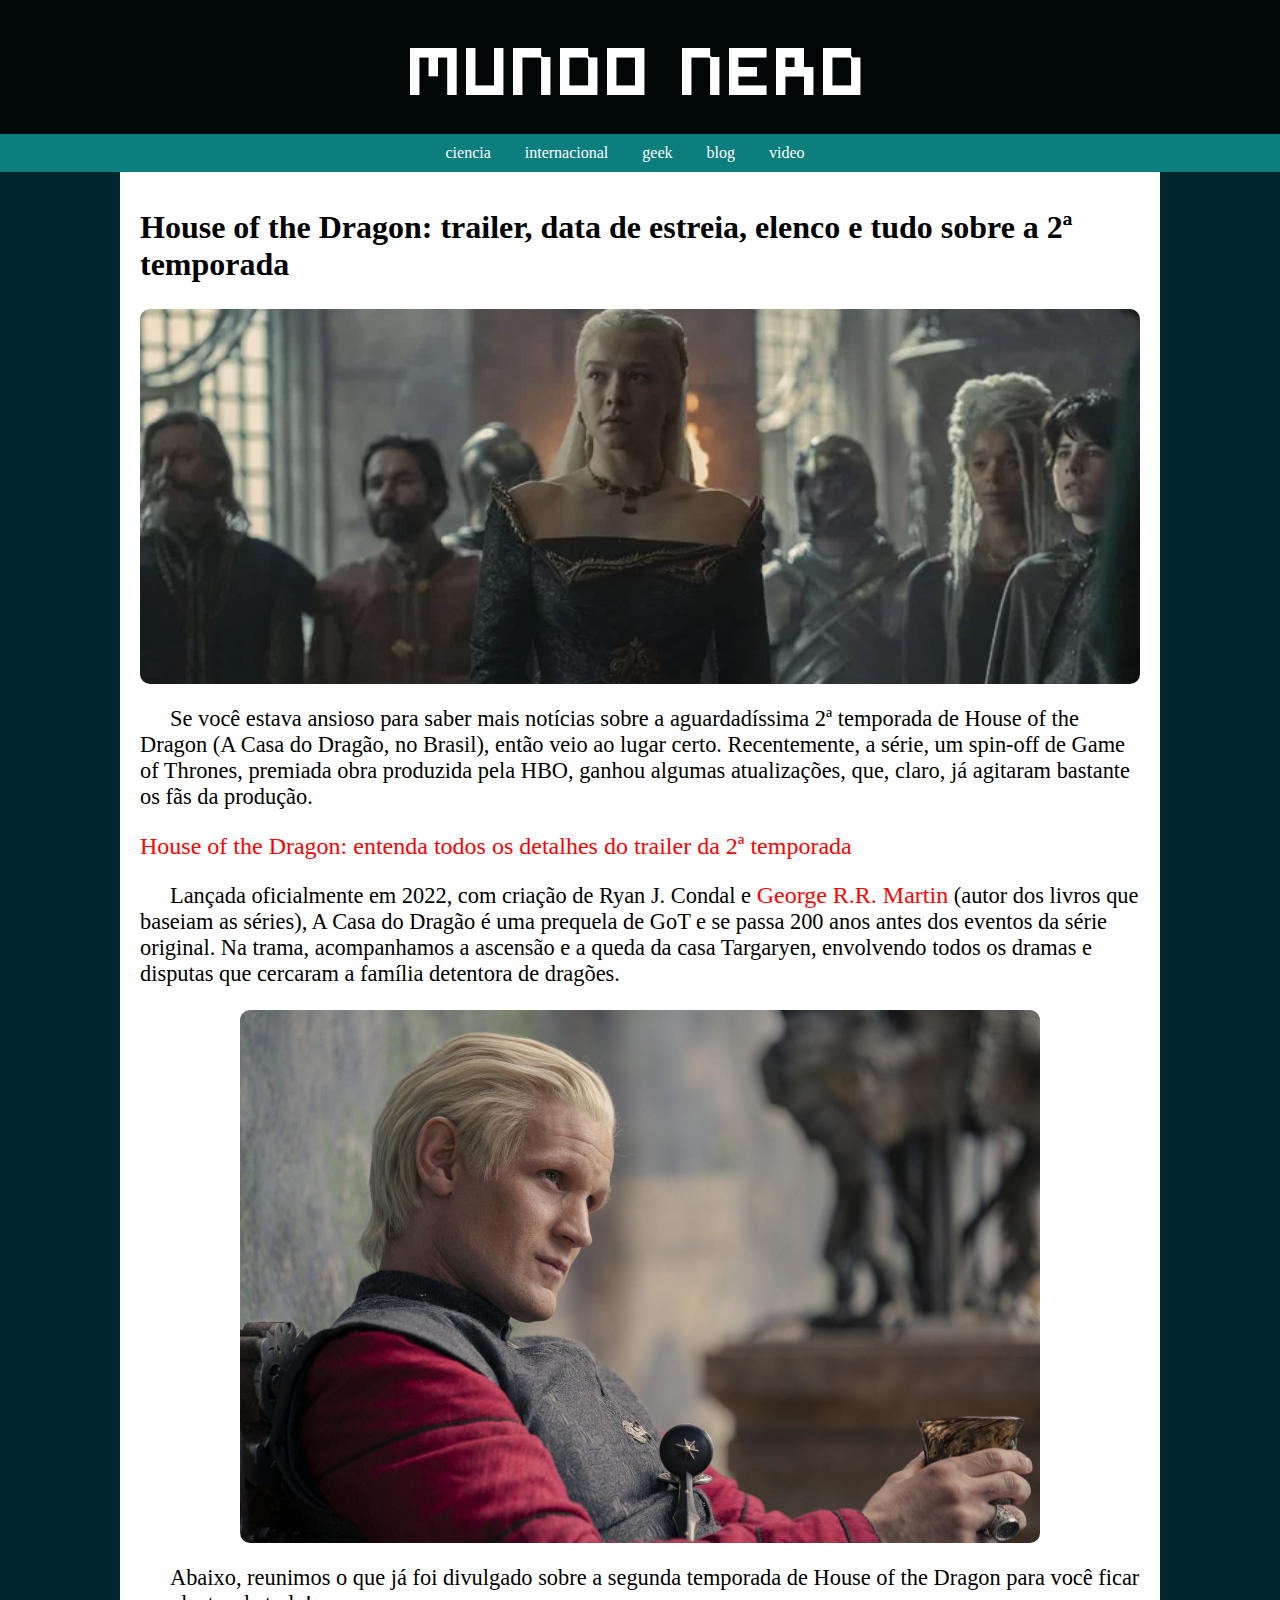
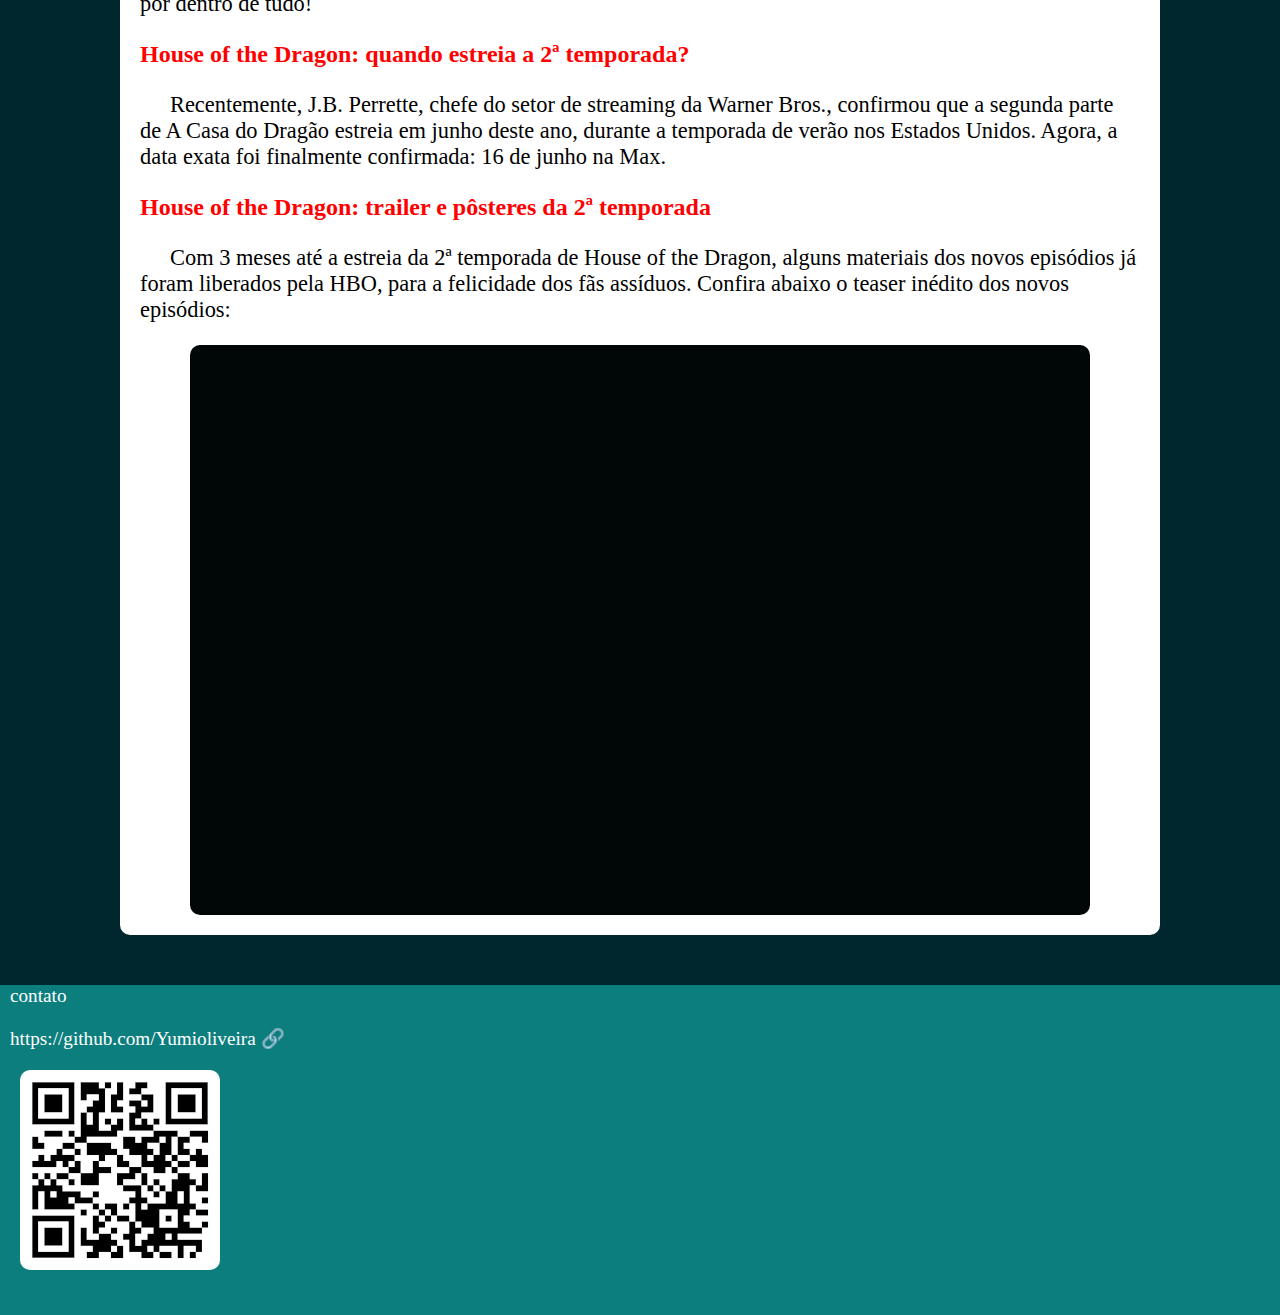
<file: index.html>
<!DOCTYPE html>
<html lang="pt-br">
<head>
    <meta charset="UTF-8">
    <meta name="viewport" content="width=device-width, initial-scale=1.0">
    <link rel="stylesheet" href="https://cdnjs.cloudflare.com/ajax/libs/font-awesome/6.5.2/css/all.min.css">
    <title>Mundo nerd</title>
    <link rel="stylesheet" href="style.css">
    <link rel="shortcut icon" href="favicon.ico" type="image/x-icon">
</head>
<body>
    <header>
        mundo nerd
    </header>
    <nav>
        <a href="#">ciencia</a>
        <a href="#">internacional</a>
        <a href="#">geek</a>
        <a href="#">blog</a>
        <a href="#">video</a>
    </nav>
    <main>
        <article>
            <h2>House of the Dragon: trailer, data de estreia, elenco e tudo sobre a 2ª temporada</h2>

            <picture>
                <source media="(max-width: 670px)" srcset="casa do dragao_pq.webp">
                <img src="geek/casa do dragao.webp" class="primeiro_post" alt="">
            </picture>

            <p>Se você estava ansioso para saber mais notícias sobre a aguardadíssima 2ª temporada de House of the Dragon (A Casa do Dragão, no Brasil), então veio ao lugar certo. Recentemente, a série, um spin-off de Game of Thrones, premiada obra produzida pela HBO, ganhou algumas atualizações, que, claro, já agitaram bastante os fãs da produção.</p>

            <a href="" class="links_de_fora">House of the Dragon: entenda todos os detalhes do trailer da 2ª temporada</a>

            <p>Lançada oficialmente em 2022, com criação de Ryan J. Condal e <a href="">George R.R. Martin</a> (autor dos livros que baseiam as séries), A Casa do Dragão é uma prequela de GoT e se passa 200 anos antes dos eventos da série original. Na trama, acompanhamos a ascensão e a queda da casa Targaryen, envolvendo todos os dramas e disputas que cercaram a família detentora de dragões.</p>

            <img src="geek/daemon_gd.jpg" alt="">

            <p>Abaixo, reunimos o que já foi divulgado sobre a segunda temporada de House of the Dragon para você ficar por dentro de tudo!</p>

            

            <h3>House of the Dragon: quando estreia a 2ª temporada?</h3>

            <p>Recentemente, J.B. Perrette, chefe do setor de streaming da Warner Bros., confirmou que a segunda parte de A Casa do Dragão estreia em junho deste ano, durante a temporada de verão nos Estados Unidos. Agora, a data exata foi finalmente confirmada: 16 de junho na Max.</p>

            <h3>House of the Dragon: trailer e pôsteres da 2ª temporada</h3>

            <p>Com 3 meses até a estreia da 2ª temporada de House of the Dragon, alguns materiais dos novos episódios já foram liberados pela HBO, para a felicidade dos fãs assíduos. Confira abaixo o teaser inédito dos novos episódios:</p>

            <div class="video">
                 <iframe width="560" height="315" src="https://www.youtube.com/embed/2O4IYX06cZY?si=2cHKTRyY3KOet9PJ" title="YouTube video player" frameborder="0" allow="accelerometer; autoplay; clipboard-write; encrypted-media; gyroscope; picture-in-picture; web-share" referrerpolicy="strict-origin-when-cross-origin" allowfullscreen></iframe>
            </div>


        </article>
    </main>
    <footer>
        <p>contato</p>
        <a href="https://github.com/Yumioliveira" target="_blank">https://github.com/Yumioliveira</a>

        <img src="QR.png" alt="">
    </footer>
</body>
</html>
</file>
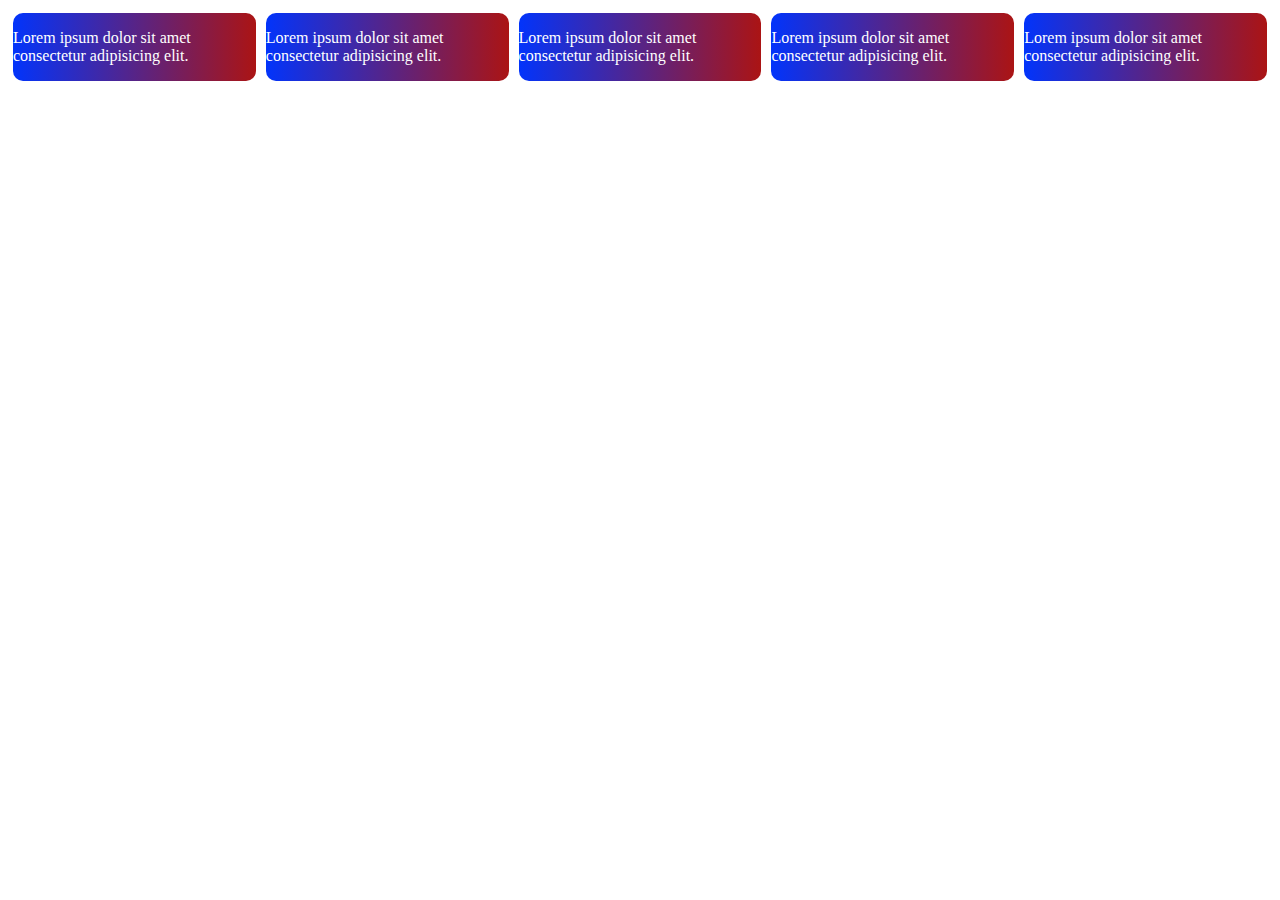
<file: midia_responsiva/index.html>
<!DOCTYPE html>
<html lang="pt-br">
<head>
    <meta charset="UTF-8">
    <meta name="viewport" content="width=device-width, initial-scale=1.0">
    <title>Midia query</title>
    <link rel="stylesheet" href="style.css">
</head>
<body> <section class="container">
    <div class="content">
        <p class="lorem">
            Lorem ipsum dolor sit amet consectetur adipisicing elit.
        </p>
    </div>
    <div class="content">
        <p class="lorem">
            Lorem ipsum dolor sit amet consectetur adipisicing elit.
        </p>
    </div>
    <div class="content">
        <p class="lorem">
            Lorem ipsum dolor sit amet consectetur adipisicing elit.
        </p>
    </div>
    <div class="content">
        <p class="lorem">
            Lorem ipsum dolor sit amet consectetur adipisicing elit.
        </p>
    </div>
    <div class="content">
        <p class="lorem">
            Lorem ipsum dolor sit amet consectetur adipisicing elit.
        </p>
    </div>
</section>
</body>
</html>
</file>
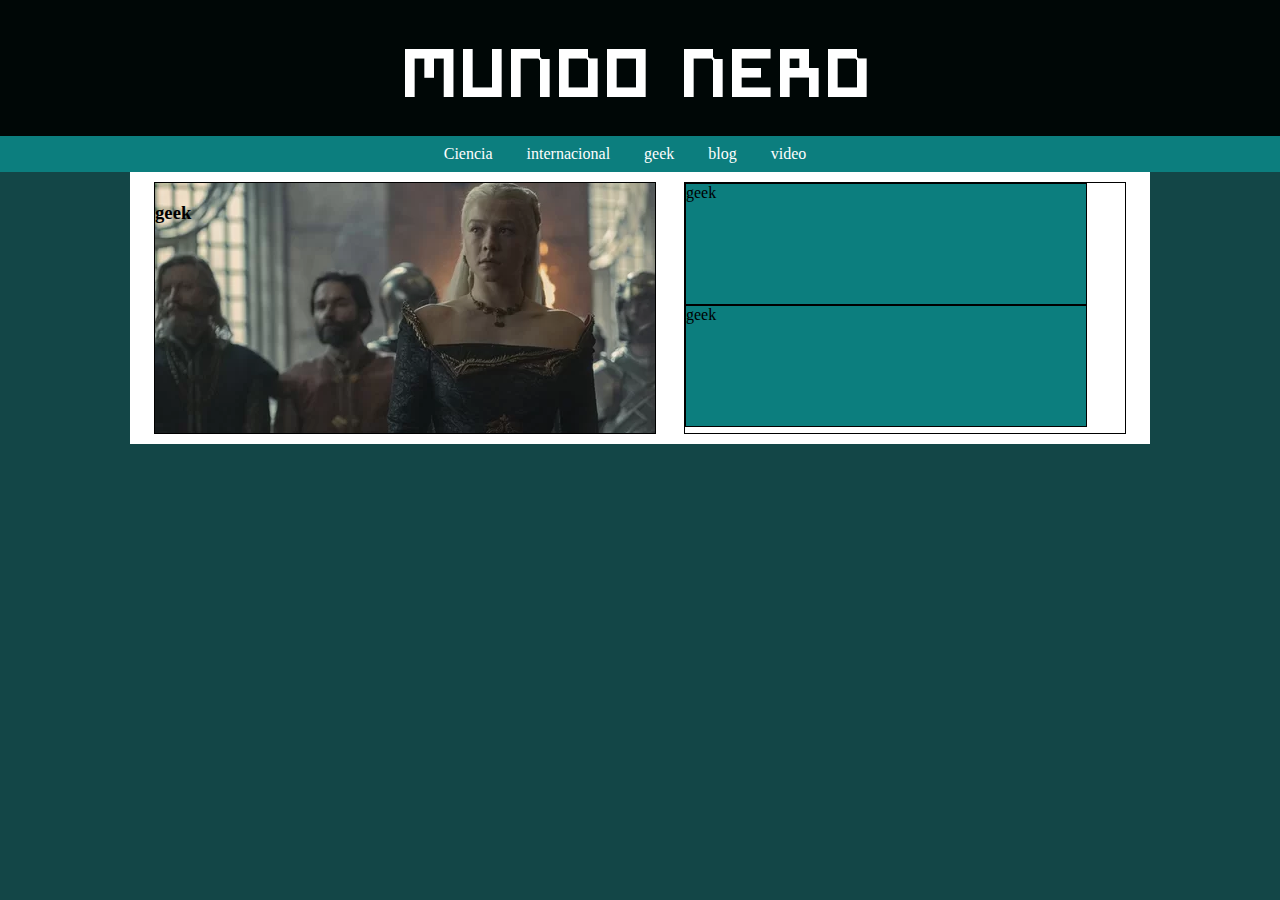
<file: index1.html>
<!DOCTYPE html>
<html lang="pt-br">
<head>
    <meta charset="UTF-8">
    <meta name="viewport" content="width=device-width, initial-scale=1.0">
    <title>mundo nerd</title>
    <link rel="stylesheet" href="pagina_principal_style.css">
</head>
<body>
    <header>
        mundo nerd
    </header>
    <nav>
        <a href="#">Ciencia</a>
        <a href="#">internacional</a>
        <a href="#">geek</a>
        <a href="#">blog</a>
        <a href="#">video</a>
    </nav>
    <main>
        <section class="primeiro">
            <div class="primeiro_segundo">
                <h3>geek</h2>
            </div>
            <div>
                <div class="quadro_pequeno">
                    geek
                </div>
                <div class="quadro_pequeno">
                    geek
                </div>
            </div>
        </section>
    </main>
</body>
</html>
</file>
<file: style.css>
@charset "UTF-8";

@font-face {
    font-family: 'pixel';
    src: url(Symtext.ttf) format('truetype');
}


* {

}

:root {
    ---cor1: #bfac8b;
    ---cor2: #0c7e7e;
    ---cor3: #134647;
    ---cor4: #00272d;
    ---cor5: #000706;

    ---font: 'pixel';
}

body {
    background-color: var(---cor4);
    margin: 0%;
}

header {
    col
    justify-content: center;
    font-family: var(---font);
    font-size: 4rem;
    text-align: center;
    margin: 0px;
    padding: 20px 0px 20px 0px;
    background-color: var(---cor5);
    color: white;
}


nav {
    padding: 10px;
    background-color: var(---cor2);
    text-align: center;

}

nav a {
    margin-right: 30px;
    text-decoration: none;
    color: white;
}

nav > a:hover {
    padding: 5px 20px 5px 20px;
    background-color: lightcoral;
    border-radius: 10px;
    transition: 1.1s;

}


main {
    margin: auto;
    background-color: white;
    min-width: 200px;
    max-width: 1000px;
    padding:  10px 20px 20px 20px;
    margin-bottom: 50px;
    border-radius: 0px 0px 10px 10px;
}

main h2 {
    font-size: 2rem;
}

main h3 {
    font-size: x-large;
    color: red;
}

main p {
    font-size: 1.4rem;
    text-indent: 30px;
}

main a {
    font-size: x-large;
    color: rgb(255, 0, 0);
    text-decoration: none;
}

main a:hover {
    text-decoration: underline;
}

main img {
    width: 100%;
}

.primeiro_post {
    max-width: 100%;
    display: block;
    border-radius: 10px;
}

img {
    display: block;
    border-radius: 10px;
    margin: auto;
    max-width: 80%;
}

div.video {
    margin: auto;
    display: block;
    width: 90%;
    border-radius: 10px;
    background-color: #000706;
    padding-bottom: 57%;
    position: relative;
}

div.video > iframe {
    position: absolute;
    top: 1%;
    left: 1.5%;
    width:97%;
    height: 97%;
}

footer {

    color:white;
    background-color: var(---cor2);
    padding-bottom: 2%;
}

footer p {
    margin-left: 10px;
    font-size: 1.2rem;
}


footer a {
    margin-bottom: 10px;
    margin-left: 10px;
    font-size: 1.2em;
    text-decoration: none;
    color: white;
}

footer a:hover {
    padding: 10px;
    transition: 1.5s;
    background-color: rgb(240, 128, 128);
    border-radius: 10px;
}
footer  > a::after{
    content: '\00A0\1F517';
}

footer img {
    margin: 20px;
}
</file>
<file: midia_responsiva/style.css>
@charset "UTF-8";


.container {
    display: flex;
    align-items: center;
    justify-content: center;
} 

.content {
    width: 40%;
    color: white;
    background-image: linear-gradient(to right, #0234fb, #ab1414);
    margin: 5px;
    border-radius: 10px;
}

@media (max-width: 920px) {
    .container {
        flex-wrap: wrap;
    }
}

@media (max-width: 380px) {
    .container {
        flex-direction: column;
    }

    .content {
        width: 100%;
    }
}
</file>
<file: pagina_principal_style.css>
@charset "UTF-8";

@font-face {
    font-family: 'pixel';
    src: url(Symtext.ttf) format('truetype');
}


* {

}

:root {
    ---cor1: #bfac8b;
    ---cor2: #0c7e7e;
    ---cor3: #134647;
    ---cor4: #00272d;
    ---cor5: #000706;

    ---font: 'pixel';
}

body {
    margin: 0;
    background-color: var(---cor3);
}

header {
    padding: 20px;
    font-size: 4.10rem;
    font-family: 'pixel';
    text-align: center;
    color: white;
    background-color: var(---cor5);
}

nav {
    padding: 9px;
    background-color: var(---cor2);
    text-align: center;

}
nav > a {
    font-size: 1em;
    margin-right: 30px;
    color: white;
    text-decoration: none;

}
nav > a:hover {
    border-radius: 10px;
    padding: 4px 20px 4px 20px;
    background-color: lightcoral;
    border: 1px solid black;
    transition: 1.3s;
}

main {
    padding: 10px;
    margin: auto;
    min-width: 200px;
    max-width: 1000px;
    background-color: white;
}

section.primeiro {
    min-width: 200px;
    max-width: 1000px;
    display: flex;
    justify-content: space-around;
}

section > div {
    max-width: 1000px;
    min-width: 200px;
    height: 250px;
    width: 440px;
    border: 1px solid black;
}

div.primeiro_segundo {
    max-width: 200px;
    min-width: 500px;
    background-image: url(geek/casa\ do\ dragao.webp);
}


div.quadro_pequeno {
    max-width: 1000px;
    min-width: 200px;
    background-color: #0c7e7e;
    width: 400px;
    height: 120px;
    border: 1px solid black;
}
</file>
